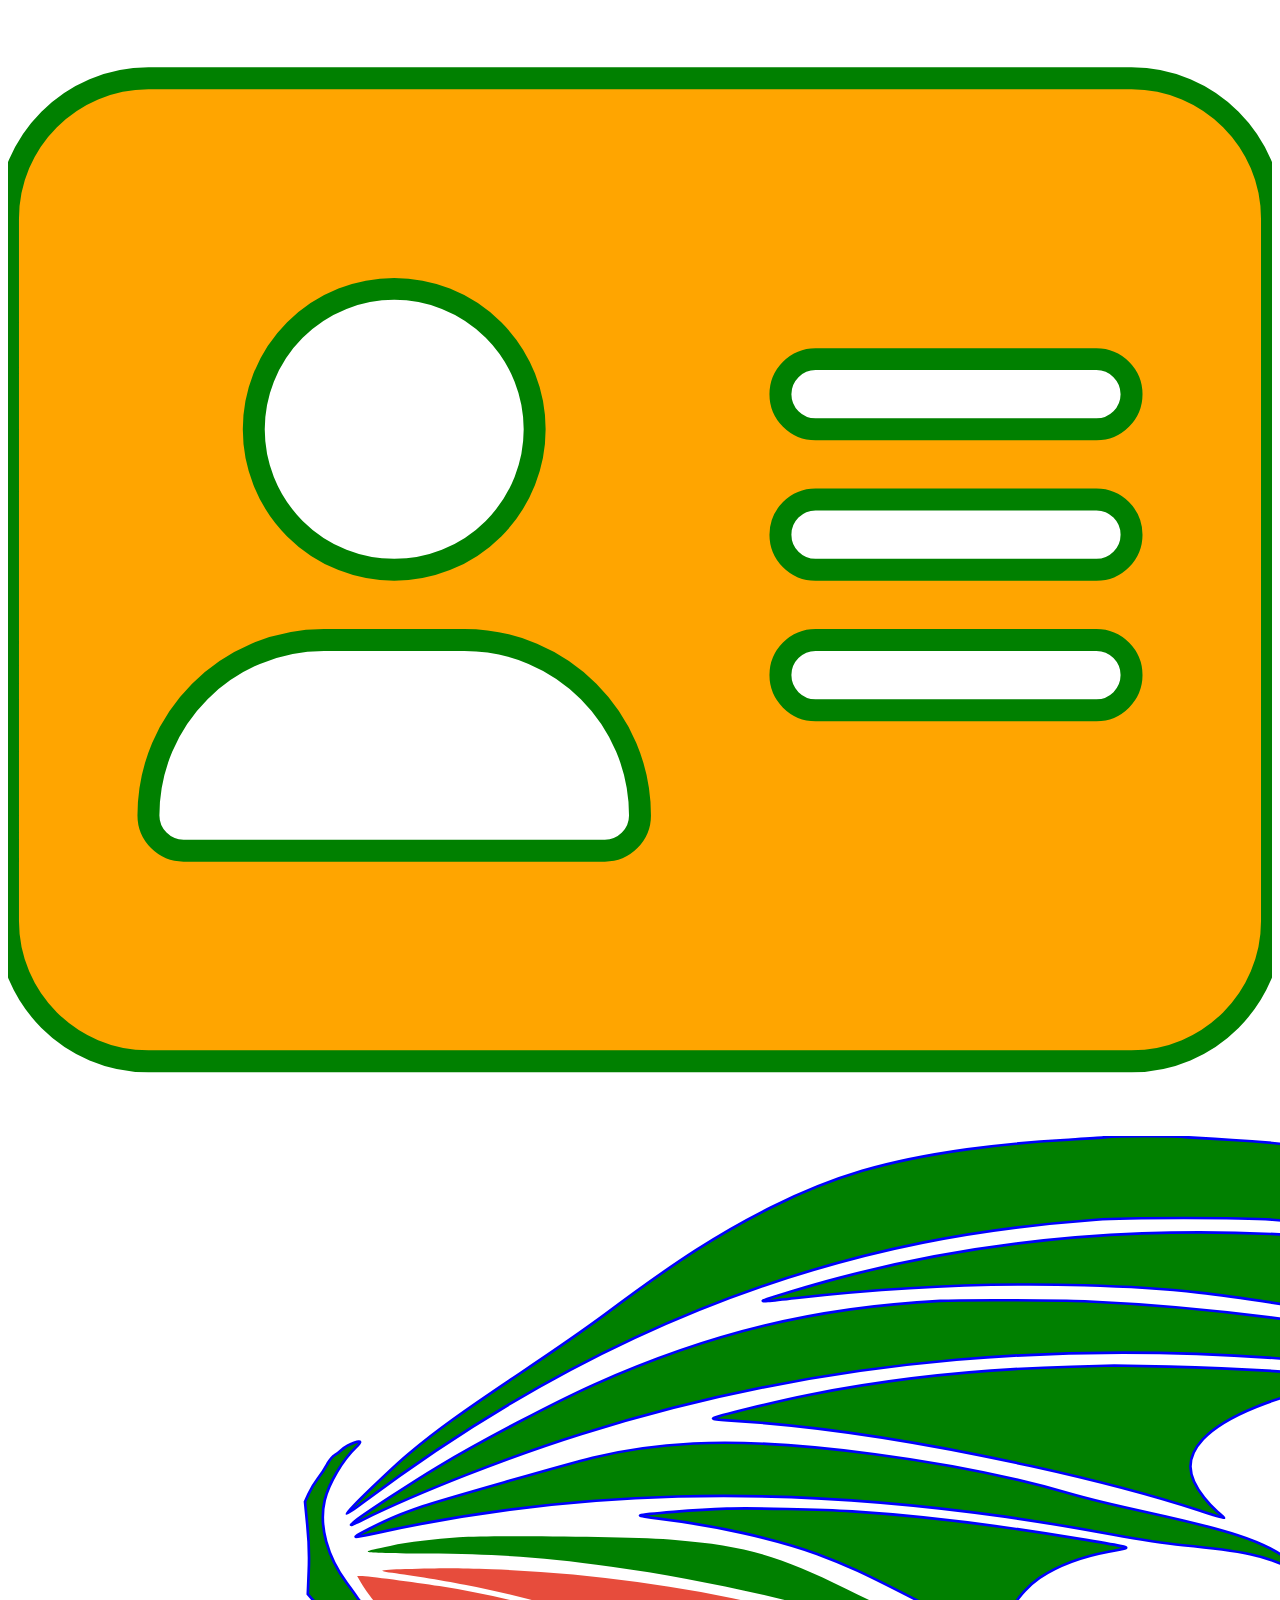
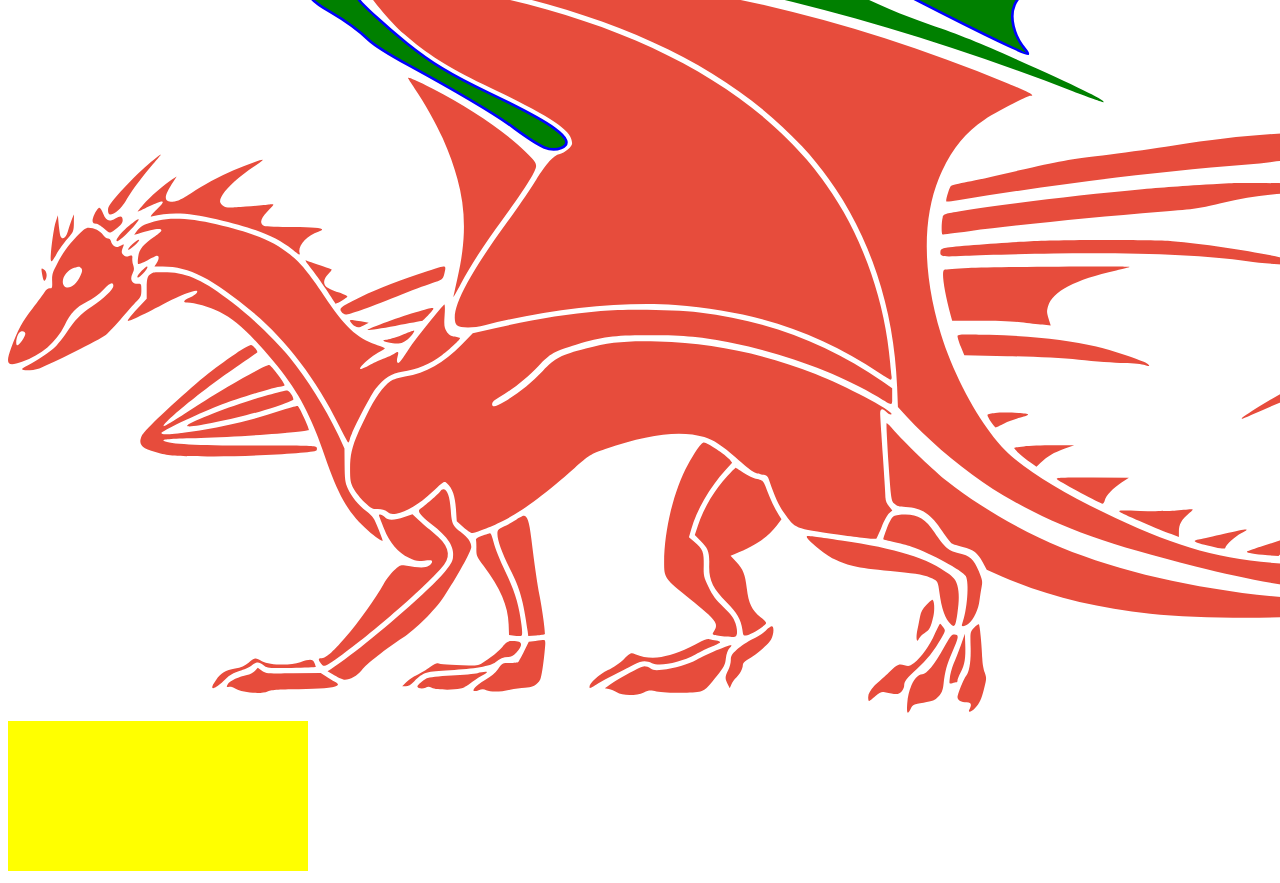
<file: index.html>
<!DOCTYPE html>
<html lang="en">
<head>
    <meta charset="UTF-8">
    <meta http-equiv="X-UA-Compatible" content="IE=edge">
    <meta name="viewport" content="width=device-width, initial-scale=1.0">
    <title>Document</title>
</head>
<body>
    <svg xmlns="http://www.w3.org/2000/svg" viewBox="0 0 576 512"><!--! Font Awesome Pro 6.4.0 by @fontawesome - https://fontawesome.com License - https://fontawesome.com/license (Commercial License) Copyright 2023 Fonticons, Inc. --><path d="M64 32C28.7 32 0 60.7 0 96V416c0 35.3 28.7 64 64 64H512c35.3 0 64-28.7 64-64V96c0-35.3-28.7-64-64-64H64zm80 256h64c44.2 0 80 35.8 80 80c0 8.8-7.2 16-16 16H80c-8.8 0-16-7.2-16-16c0-44.2 35.8-80 80-80zm-32-96a64 64 0 1 1 128 0 64 64 0 1 1 -128 0zm256-32H496c8.8 0 16 7.2 16 16s-7.2 16-16 16H368c-8.8 0-16-7.2-16-16s7.2-16 16-16zm0 64H496c8.8 0 16 7.2 16 16s-7.2 16-16 16H368c-8.8 0-16-7.2-16-16s7.2-16 16-16zm0 64H496c8.8 0 16 7.2 16 16s-7.2 16-16 16H368c-8.8 0-16-7.2-16-16s7.2-16 16-16z" fill="orange" stroke="green" stroke-width="10"/></svg>

    <img src="assets/img/dragon.svg">

    <object data="assets/img/rectangulo.svg" type="image/svg+xml">
        <img src="assets/img/rectangulo.svg">
    </object>
</body>
</html>
</file>
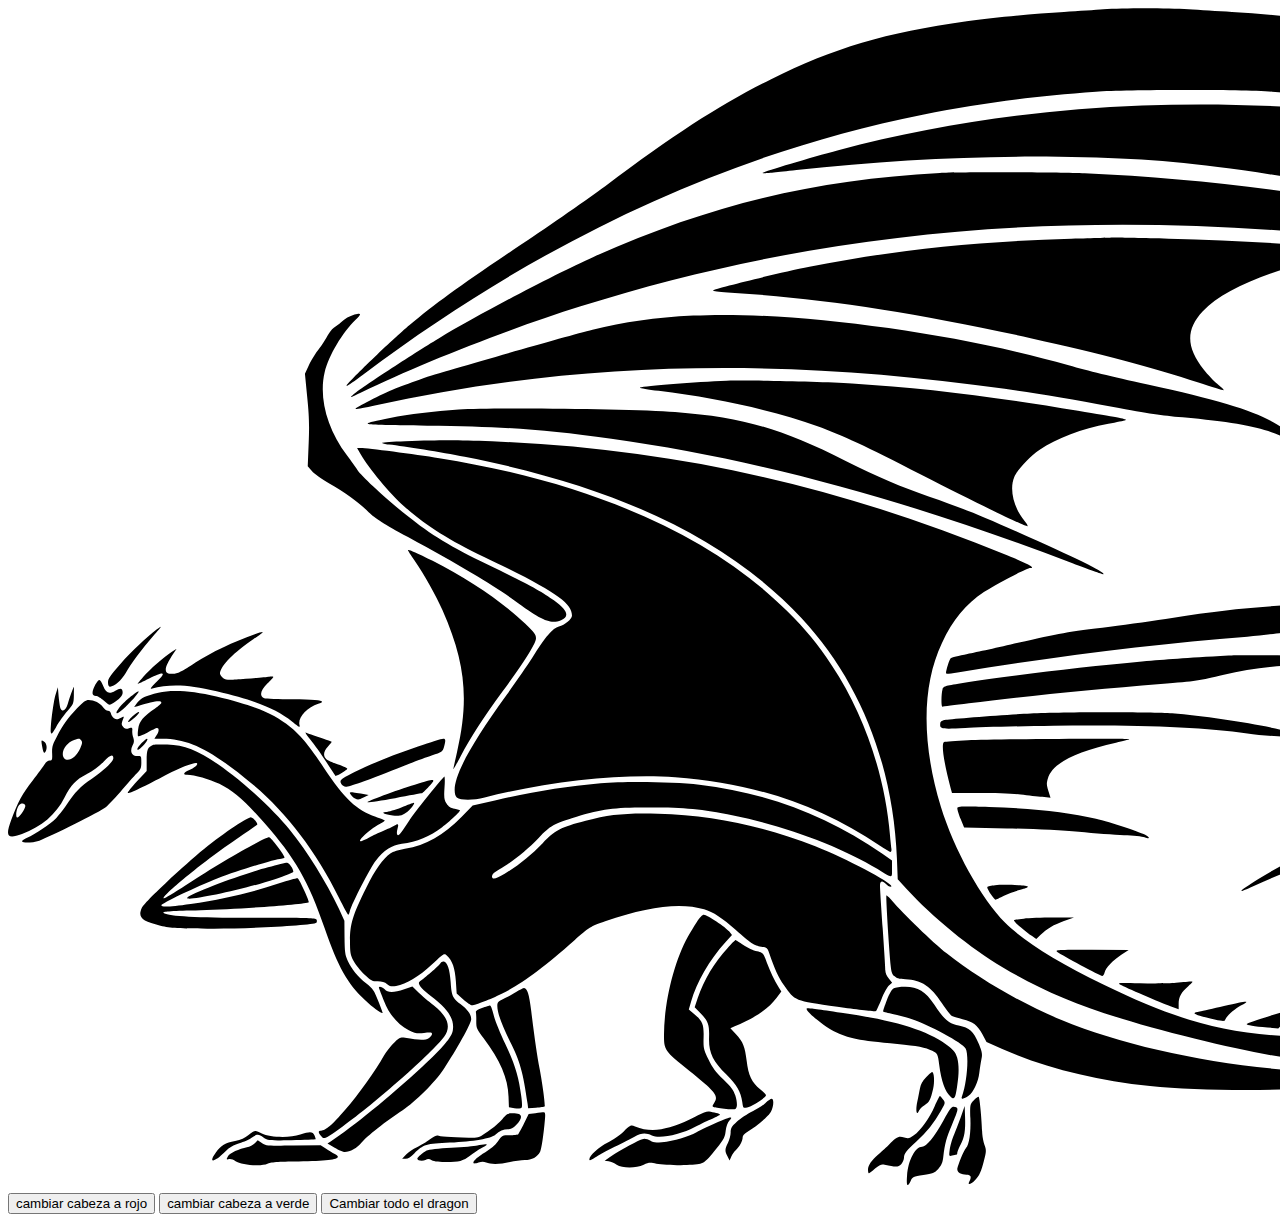
<file: dragon.html>
<!DOCTYPE html>
<html lang="en">
<head>
    <meta charset="UTF-8">
    <meta http-equiv="X-UA-Compatible" content="IE=edge">
    <meta name="viewport" content="width=device-width, initial-scale=1.0">
    <title>Document</title>
    <link rel="stylesheet" href="assets/css/styles.css">
</head>
<body>
    
    <?xml version="1.0" standalone="no"?>
<!DOCTYPE svg PUBLIC "-//W3C//DTD SVG 20010904//EN"
 "http://www.w3.org/TR/2001/REC-SVG-20010904/DTD/svg10.dtd">
<svg version="1.0" xmlns="http://www.w3.org/2000/svg"
 width="1280.000000pt" height="886.000000pt" viewBox="0 0 1280.000000 886.000000"
 preserveAspectRatio="xMidYMid meet">
<g transform="translate(0.000000,886.000000) scale(0.100000,-0.100000)"
fill="black" stroke="none">
<path d="M8215 8850 c-55 -5 -188 -13 -295 -20 -227 -13 -524 -42 -730 -70
-611 -86 -993 -199 -1470 -436 -379 -189 -704 -398 -1241 -800 -119 -88 -405
-287 -636 -442 -433 -290 -630 -431 -831 -600 -125 -103 -480 -447 -472 -455
3 -3 59 35 125 85 1336 1005 2739 1656 4195 1948 433 86 797 135 1300 172 231
17 1084 17 1320 0 535 -39 915 -84 1385 -164 l240 -41 435 -7 c379 -7 447 -10
530 -28 196 -41 379 -120 555 -237 53 -36 101 -68 107 -72 27 -16 -35 57 -104
123 -124 119 -225 179 -509 297 -85 36 -221 95 -304 132 -734 330 -1648 537
-2635 595 -102 6 -249 15 -326 20 -161 11 -490 11 -639 0z"/>
<path d="M8505 8129 c-789 -30 -1557 -143 -2278 -335 -201 -53 -556 -159 -566
-169 -8 -8 24 -6 253 20 720 80 1491 115 2156 95 661 -18 953 -52 2044 -231
303 -49 559 -88 570 -87 12 2 -11 13 -54 27 -270 83 -528 200 -602 272 -96 91
-54 159 133 218 69 22 229 53 372 72 48 6 86 13 84 16 -6 6 -291 37 -517 57
-569 50 -1083 64 -1595 45z"/>
<path d="M6990 7623 c-937 -49 -1728 -240 -2595 -628 -296 -133 -844 -421
-1165 -613 -198 -118 -587 -375 -640 -421 -32 -29 -27 -27 70 20 416 205 1100
474 1635 642 1827 577 3727 742 5875 511 392 -42 408 -43 615 -44 647 -2 898
-38 1081 -155 64 -41 70 -32 14 19 -111 100 -378 187 -870 285 -1150 228
-1999 338 -2935 381 -194 9 -937 11 -1085 3z"/>
<path d="M7975 7129 c-707 -18 -1336 -85 -1964 -210 -229 -45 -709 -163 -723
-177 -6 -6 37 -12 109 -16 675 -38 1371 -143 2273 -342 527 -116 910 -218
1264 -334 99 -33 182 -58 184 -56 2 2 -20 23 -49 47 -28 24 -73 72 -100 106
-134 168 -136 302 -8 439 165 174 546 328 1052 425 64 13 117 26 117 30 0 7
-32 10 -330 34 -332 26 -698 45 -1095 55 -214 5 -399 9 -410 8 -11 -1 -155 -5
-320 -9z"/>
<path d="M2599 6561 c-39 -12 -71 -31 -101 -58 -15 -14 -37 -31 -49 -37 -13
-6 -37 -36 -55 -67 -17 -31 -50 -81 -72 -110 -23 -30 -53 -81 -68 -114 l-27
-59 17 -173 c14 -135 17 -211 11 -347 l-7 -173 31 -35 c17 -20 77 -63 134 -96
125 -73 213 -137 292 -213 48 -45 112 -86 295 -187 415 -227 652 -368 798
-476 208 -153 271 -179 350 -147 66 28 49 74 -54 149 -93 68 -207 129 -497
268 -274 130 -423 221 -607 369 -154 123 -338 292 -368 338 -15 23 -51 73 -80
112 -149 199 -212 432 -167 623 30 125 134 301 234 396 45 43 42 52 -10 37z"/>
<path d="M5140 6553 c-288 -15 -520 -48 -756 -107 -200 -50 -1138 -318 -1274
-364 -63 -22 -155 -56 -205 -76 -111 -46 -311 -149 -298 -153 6 -2 70 10 144
26 1479 327 3012 368 4724 125 240 -34 484 -74 805 -134 292 -54 361 -64 530
-80 446 -42 632 -81 798 -170 39 -22 72 -36 72 -33 0 18 -58 78 -114 118 -164
117 -417 199 -1018 331 -282 61 -444 101 -593 144 -843 245 -2096 411 -2815
373z" />
<path d="M5390 6064 c-231 -8 -617 -39 -650 -51 -8 -3 55 -14 140 -24 423 -51
871 -150 1186 -264 205 -75 352 -143 784 -366 425 -218 788 -394 797 -385 3 3
-7 20 -21 37 -85 100 -118 242 -78 333 25 56 116 153 187 201 136 90 318 159
518 196 62 12 119 24 127 27 21 7 -16 15 -355 71 -662 111 -1157 171 -1695
205 -226 15 -763 26 -940 20z"/>
<path d="M3380 5849 c-184 -12 -371 -35 -515 -64 -256 -52 -260 -51 280 -58
587 -7 858 -26 1380 -98 1072 -148 2220 -458 3459 -934 125 -48 229 -85 232
-82 14 14 -184 111 -661 324 -265 119 -419 181 -645 258 -208 72 -387 148
-627 268 -492 247 -768 326 -1280 367 -297 24 -1343 36 -1623 19z" />
<path d="M2978 5611 c-91 -3 -169 -9 -172 -12 -4 -3 19 -9 51 -13 118 -13 393
-58 568 -92 1156 -226 1975 -619 2529 -1213 436 -469 685 -1097 713 -1801 l6
-154 65 -71 c195 -213 480 -446 724 -591 382 -227 745 -361 1443 -535 600
-149 1038 -210 1525 -211 448 -1 728 44 1183 192 459 149 718 312 875 553 91
139 127 271 119 432 -6 111 -34 206 -83 276 -26 38 -82 89 -97 89 -3 0 5 -25
19 -56 74 -167 69 -319 -13 -478 -48 -91 -185 -231 -304 -309 -460 -300 -1154
-459 -2076 -474 -792 -13 -1167 67 -1838 393 -340 165 -602 330 -736 463 -180
181 -384 549 -483 872 -145 477 -142 907 8 1225 84 177 178 291 318 385 89 59
320 179 345 179 40 0 -7 26 -169 93 -1281 529 -2528 805 -3868 857 -271 10
-361 10 -652 1z"/>
<path d="M2645 5513 c61 -106 219 -296 325 -389 165 -146 333 -253 597 -379
520 -249 663 -344 663 -441 0 -26 -54 -72 -98 -83 -47 -13 -98 -72 -200 -235
-35 -54 -120 -178 -190 -275 -268 -370 -392 -597 -392 -716 0 -27 6 -48 16
-56 27 -22 122 -23 209 0 480 122 1025 181 1429 152 584 -42 1078 -207 1533
-513 40 -26 77 -48 82 -48 6 0 9 12 6 28 -2 15 -7 59 -10 97 -37 450 -195 912
-435 1272 -108 163 -194 268 -335 408 -569 570 -1469 966 -2610 1149 -181 29
-545 76 -588 76 l-29 0 27 -47z"/>
<path d="M3000 4793 c0 -4 22 -38 49 -77 71 -103 164 -268 210 -373 171 -389
200 -664 110 -1057 -16 -72 -29 -132 -29 -135 0 -4 25 41 55 98 78 144 170
288 315 486 170 233 250 361 250 399 0 26 -14 44 -82 109 -167 161 -431 339
-693 471 -142 70 -185 89 -185 79z"/>
<path d="M10225 4409 c-60 -4 -238 -12 -395 -18 -454 -18 -683 -40 -1100 -106
-118 -19 -327 -48 -465 -65 -323 -39 -379 -49 -690 -121 -143 -34 -313 -71
-379 -84 -65 -13 -122 -27 -126 -32 -11 -10 -40 -110 -34 -115 2 -3 41 1 86 9
789 128 1501 216 2173 268 116 10 264 28 330 41 209 43 274 53 525 79 135 14
256 27 270 30 14 3 92 9 173 15 274 17 549 -17 798 -100 65 -22 122 -40 125
-40 20 0 -35 42 -89 68 -59 29 -262 92 -432 133 -184 45 -472 59 -770 38z"/>
<path d="M1114 4198 c-77 -59 -186 -163 -271 -258 -77 -87 -93 -111 -93 -137
0 -23 5 -33 16 -33 30 0 87 49 117 102 40 70 123 182 203 274 36 41 63 74 61
74 -2 0 -17 -10 -33 -22z"/>
<path d="M1851 4164 c-160 -56 -327 -136 -445 -213 -105 -69 -135 -85 -168
-85 -74 -2 -73 38 4 154 l23 35 -33 -21 c-57 -36 -170 -135 -217 -190 -26 -30
-45 -54 -43 -54 2 0 41 18 87 41 115 56 132 49 56 -24 -36 -35 -52 -56 -40
-53 141 37 272 32 490 -19 290 -68 445 -130 565 -226 58 -47 62 -49 56 -25
-13 52 55 128 141 157 71 23 11 34 -192 35 -105 1 -201 4 -213 8 -39 13 -29
59 23 109 25 24 45 46 45 50 0 3 -15 4 -32 2 -18 -2 -97 -10 -175 -16 -128
-11 -145 -10 -168 5 -14 9 -25 24 -25 34 0 54 105 162 252 260 88 58 89 64 9
36z"/>
<path d="M9155 4004 c-343 -20 -461 -28 -650 -45 -442 -40 -1024 -110 -1355
-163 -126 -20 -135 -23 -141 -46 -10 -34 -11 -130 -1 -130 4 0 93 11 199 25
379 49 923 103 1438 145 271 21 289 24 474 69 257 63 538 86 955 78 265 -5
547 -25 665 -47 55 -10 64 -5 32 19 -60 46 -187 68 -456 81 -210 10 -1057 20
-1160 14z"/>
<path d="M650 3775 c-24 -50 -21 -75 10 -75 11 0 38 -16 60 -36 40 -36 40 -36
67 -19 49 31 73 58 73 81 0 34 -16 38 -55 14 -46 -29 -70 -19 -91 35 -9 25
-22 45 -29 45 -7 0 -23 -20 -35 -45z"/>
<path d="M477 3728 c-9 -24 -22 -63 -29 -88 -14 -48 -40 -64 -54 -33 -4 10
-10 50 -14 88 l-6 70 -17 -54 c-17 -55 -42 -253 -35 -287 2 -14 14 -1 40 46
20 36 58 89 84 118 45 51 47 56 48 118 1 35 1 64 0 64 -1 0 -9 -19 -17 -42z"/>
<path d="M910 3687 c-62 -50 -114 -117 -91 -117 23 0 171 153 160 165 -3 2
-33 -20 -69 -48z"/>
<path d="M1128 3725 c-94 -22 -133 -40 -159 -76 l-23 -32 25 7 c118 37 179 46
179 26 0 -6 -21 -25 -47 -43 -88 -59 -119 -97 -126 -151 -4 -26 -5 -52 -2 -57
3 -4 34 7 69 26 34 19 68 35 74 35 17 0 15 -26 -4 -55 l-16 -25 63 0 c200 -1
367 -86 680 -348 250 -210 470 -499 641 -845 35 -70 66 -127 69 -127 4 0 10
12 13 28 13 52 154 327 194 377 61 77 121 115 196 126 112 15 211 57 302 125
55 41 134 115 134 125 0 3 -18 9 -40 13 -31 5 -45 14 -61 39 -18 28 -20 43
-15 122 4 53 2 85 -3 80 -58 -62 -215 -259 -259 -325 -72 -110 -84 -124 -93
-109 -4 6 -3 25 2 42 11 39 6 44 -25 23 -14 -9 -51 -26 -83 -38 -32 -12 -79
-34 -104 -50 -25 -15 -55 -28 -65 -28 -27 1 79 99 140 129 26 12 45 25 42 28
-3 3 -34 15 -69 28 -142 49 -234 136 -386 364 -117 175 -175 245 -256 310
-122 99 -267 159 -552 227 -178 42 -329 52 -435 29z"/>
<path d="M518 3608 c-72 -77 -104 -122 -152 -213 -32 -59 -37 -77 -35 -125 2
-50 0 -55 -17 -53 -13 1 -27 -9 -38 -27 -9 -16 -51 -72 -92 -125 -74 -93 -113
-166 -160 -295 -46 -124 -29 -146 81 -105 147 53 255 146 319 273 49 97 83
133 168 177 45 23 93 58 125 92 48 52 73 61 73 27 0 -25 -73 -95 -161 -155
-88 -59 -123 -96 -196 -204 -23 -33 -56 -75 -74 -94 -39 -40 -155 -118 -216
-145 -23 -10 -40 -23 -37 -27 8 -14 79 -10 129 6 74 26 457 217 498 250 21 17
78 77 126 135 49 58 101 116 115 129 21 20 26 34 26 73 0 47 -1 48 -30 48 -42
0 -58 35 -36 78 12 23 13 37 6 59 -6 16 -9 40 -8 53 3 25 -2 27 -33 15 -9 -3
-24 1 -33 11 -17 16 -17 28 -1 66 7 17 5 17 -21 3 -24 -12 -32 -12 -49 -1 -11
7 -21 23 -23 35 -2 13 -11 21 -22 21 -11 0 -27 12 -37 26 -19 30 -68 54 -109
54 -20 0 -42 -16 -86 -62z m32 -242 c9 -12 7 -24 -8 -58 -31 -70 -93 -108
-121 -74 -31 38 13 117 75 136 40 12 40 12 54 -4z m-420 -491 c0 -24 -53 -96
-63 -86 -13 13 0 77 19 95 16 17 44 11 44 -9z" id="cabezaDragon" class="cabezaNegra"/>
<path d="M932 3546 c-20 -19 -34 -37 -31 -40 3 -4 26 12 50 33 24 22 38 40 31
41 -7 0 -29 -15 -50 -34z"/>
<path d="M7670 3569 c-200 -10 -583 -39 -635 -48 -30 -5 -41 -12 -43 -26 -5
-43 4 -45 188 -35 96 6 393 13 660 17 648 8 1121 -11 1455 -58 77 -11 203 -22
280 -25 133 -5 139 -4 112 11 -78 45 -626 139 -956 165 -154 11 -829 11 -1061
-1z"/>
<path d="M2267 3373 c28 -34 81 -108 118 -164 37 -57 69 -106 71 -108 5 -6 88
44 89 53 0 5 -31 20 -69 32 -38 13 -77 31 -88 40 -27 25 -22 61 12 96 17 17
29 32 27 35 -3 2 -42 16 -88 32 -46 15 -93 32 -103 36 -12 5 1 -16 31 -52z"/>
<path d="M1002 3347 c-42 -43 -43 -71 -1 -31 34 32 54 64 41 64 -4 0 -22 -15
-40 -33z"/>
<path d="M3075 3321 c-193 -66 -357 -132 -472 -190 -110 -56 -118 -63 -104
-89 7 -13 21 -22 35 -22 28 0 142 41 386 137 96 39 212 82 257 97 79 26 83 29
93 64 14 51 13 62 -7 61 -10 0 -94 -26 -188 -58z"/>
<path d="M7200 3368 c-91 -4 -171 -11 -179 -13 -23 -9 -4 -147 49 -346 l10
-36 207 0 c115 0 253 -5 308 -11 55 -7 128 -15 162 -18 l62 -7 -16 51 c-14 43
-15 57 -4 94 33 111 202 200 511 268 52 12 96 23 99 26 8 7 -1038 1 -1209 -8z"/>
<path d="M255 3328 c9 -53 15 -64 26 -47 16 25 10 64 -12 77 -20 13 -21 12
-14 -30z"/>
<path d="M1090 3334 c-42 -18 -50 -35 -50 -117 l0 -79 -76 -81 c-42 -45 -71
-83 -65 -85 12 -4 114 44 296 141 100 53 211 94 222 83 10 -10 -15 -32 -57
-51 -44 -20 -52 -35 -17 -35 55 -1 169 -33 242 -69 108 -54 186 -122 335 -290
234 -266 334 -440 455 -793 100 -289 170 -415 304 -540 61 -58 131 -108 131
-94 0 2 -15 43 -34 91 -30 77 -39 91 -88 129 -65 52 -111 107 -141 173 -19 41
-22 66 -23 173 l-1 125 -41 89 c-96 203 -237 430 -368 591 -99 123 -283 300
-432 414 -215 166 -332 221 -487 227 -49 2 -97 1 -105 -2z"/>
<path d="M3051 3035 c-136 -40 -369 -127 -354 -132 6 -2 99 12 206 31 107 20
197 36 200 36 8 0 87 84 87 93 0 12 -19 8 -139 -28z"/>
<path d="M4445 3046 c-270 -25 -501 -62 -785 -128 l-175 -40 -82 -83 c-142
-143 -265 -212 -426 -241 -43 -8 -92 -23 -107 -34 -60 -43 -114 -119 -184
-260 -100 -202 -121 -270 -121 -395 0 -89 3 -106 26 -150 15 -28 52 -74 82
-103 50 -47 60 -52 100 -52 30 0 53 -7 71 -21 21 -17 34 -19 67 -14 76 13 172
71 268 161 91 86 92 86 112 68 42 -38 62 -95 68 -193 l6 -93 50 -44 c28 -24
57 -44 66 -44 24 0 138 44 222 86 149 75 310 194 546 402 112 99 117 102 230
142 318 113 568 144 742 90 67 -20 139 -67 236 -154 114 -102 141 -120 191
-126 43 -5 47 -8 60 -45 44 -128 68 -181 112 -244 84 -119 75 -115 400 -161
156 -22 287 -37 291 -33 4 5 22 44 40 88 17 44 43 90 56 103 l24 22 -25 31
c-16 19 -26 43 -26 62 0 18 -9 160 -20 317 -11 157 -20 300 -20 318 0 37 18
42 45 12 10 -11 25 -20 34 -20 64 0 -318 206 -564 303 -387 153 -778 234
-1180 244 -242 6 -360 -5 -542 -53 -188 -49 -229 -70 -323 -168 -86 -90 -180
-165 -285 -229 -68 -41 -95 -47 -95 -18 0 13 18 29 53 49 91 52 209 146 295
236 93 97 113 108 287 161 200 60 282 70 555 69 260 0 377 -11 620 -60 385
-77 806 -233 1082 -402 117 -72 108 -72 108 1 l0 63 -72 51 c-407 283 -870
458 -1373 518 -182 22 -555 27 -740 11z" />
<path d="M10953 2970 c26 -16 52 -41 57 -55 9 -24 12 -25 110 -25 55 0 100 4
100 9 0 22 -233 100 -299 101 -8 0 6 -13 32 -30z"/>
<path d="M2569 2963 c5 -10 20 -25 34 -32 21 -11 30 -10 63 7 l39 20 -40 7
c-112 18 -107 18 -96 -2z"/>
<path d="M11250 2973 c0 -3 11 -14 24 -24 14 -11 28 -28 31 -39 6 -20 19 -23
150 -35 57 -5 59 -5 40 11 -38 31 -245 105 -245 87z"/>
<path d="M11558 2947 c11 -12 28 -39 36 -59 15 -35 18 -37 86 -48 39 -7 73
-10 76 -7 9 8 -75 74 -135 106 -70 37 -93 40 -63 8z"/>
<path d="M10750 2904 c31 -26 40 -28 99 -25 36 2 74 6 85 11 18 6 16 9 -19 19
-22 6 -76 14 -120 17 l-80 6 35 -28z"/>
<path d="M2950 2864 c-47 -18 -98 -33 -115 -34 -45 -1 -11 -18 51 -26 55 -6
81 2 122 40 26 23 47 57 35 55 -4 -1 -46 -16 -93 -35z" />
<path d="M10426 2871 l-29 -6 42 -19 c39 -16 50 -17 122 -6 44 7 81 16 84 20
11 17 -153 26 -219 11z"/>
<path d="M7120 2857 c0 -9 11 -45 25 -80 l26 -64 322 -6 c195 -4 407 -14 537
-26 118 -12 271 -23 340 -25 69 -2 138 -9 154 -15 37 -15 45 -7 14 13 -31 20
-273 101 -378 125 -211 50 -475 79 -802 88 -217 6 -238 5 -238 -10z"/>
<path d="M11912 2853 c9 -10 20 -31 25 -47 7 -23 21 -33 72 -52 81 -30 90 -30
60 2 -55 59 -204 151 -157 97z"/>
<path d="M10835 2825 c-510 -51 -1019 -225 -1457 -498 -154 -97 -168 -114 -43
-56 459 213 1032 365 1545 410 179 16 433 7 580 -20 557 -103 849 -326 864
-659 2 -40 6 -75 8 -77 7 -8 69 107 88 166 35 103 19 226 -43 332 -36 60 -153
168 -230 211 -280 157 -839 238 -1312 191z"/>
<path d="M10232 2799 c-29 -5 -69 -16 -90 -25 l-37 -16 27 -8 c30 -9 211 38
202 52 -6 9 -30 9 -102 -3z" />
<path d="M1707 2726 c-171 -114 -283 -206 -529 -434 -87 -80 -165 -161 -174
-180 -33 -71 -1 -102 139 -135 84 -19 120 -21 402 -22 300 0 748 26 768 44 4
4 5 15 2 23 -5 13 -61 15 -453 14 -431 -1 -648 10 -692 34 -25 14 22 18 275
24 277 6 796 44 811 59 6 6 -70 172 -83 180 -5 3 -67 -14 -139 -38 -211 -71
-415 -119 -664 -155 -156 -22 -220 -25 -220 -10 0 14 257 137 428 205 139 54
433 145 472 145 10 0 21 4 24 8 6 9 -102 152 -115 152 -36 0 -384 -199 -606
-347 -95 -63 -178 -113 -184 -111 -29 10 312 289 543 444 87 59 158 109 158
111 0 15 -35 53 -49 53 -9 0 -61 -29 -114 -64z"/>
<path d="M12186 2725 c4 -28 7 -51 8 -51 12 -16 122 -90 124 -84 5 14 -61 110
-102 150 l-36 34 6 -49z"/>
<path d="M9915 2680 c-17 -7 -16 -9 10 -9 17 0 39 4 50 9 17 7 16 9 -10 9 -16
0 -39 -4 -50 -9z"/>
<path d="M1950 2415 c-199 -53 -568 -192 -604 -226 -42 -39 410 56 656 137 76
26 138 50 138 56 0 22 -32 68 -48 67 -9 0 -73 -16 -142 -34z"/>
<path d="M7403 2281 c-28 -3 -55 -9 -58 -13 -8 -8 54 -101 63 -96 4 2 32 15
62 30 30 15 86 35 123 44 42 11 63 20 55 25 -20 11 -186 18 -245 10z"/>
<path d="M6588 2203 c-3 -4 4 -136 14 -293 19 -272 21 -286 43 -309 19 -19 35
-24 87 -26 119 -5 191 -53 274 -182 30 -45 61 -86 71 -91 10 -6 47 -17 82 -26
83 -21 111 -43 149 -113 l31 -58 118 -52 c322 -141 695 -235 1108 -278 385
-40 1051 -40 1457 0 144 15 457 61 466 69 6 7 -138 15 -363 21 -846 20 -1639
165 -2228 407 -294 120 -623 312 -857 498 -103 82 -327 298 -408 393 -22 26
-42 44 -44 40z"/>
<path d="M5165 2004 c-19 -30 -49 -78 -65 -107 -104 -185 -179 -492 -180 -736
0 -118 1 -120 194 -275 198 -159 217 -185 181 -240 -14 -22 -14 -24 2 -31 10
-3 50 -9 90 -12 71 -6 72 -6 79 21 3 15 -1 48 -11 79 -13 41 -32 66 -91 123
-57 55 -81 87 -111 150 -36 74 -38 84 -36 162 3 98 -7 124 -69 175 l-42 35 18
63 c38 139 140 315 255 441 l51 56 -20 25 c-27 34 -166 127 -191 127 -11 0
-31 -20 -54 -56z"/>
<path d="M7618 2030 c-38 -3 -70 -9 -73 -12 -6 -6 76 -78 133 -117 l34 -23 31
29 c53 50 98 76 177 105 l75 27 -155 -1 c-85 0 -185 -4 -222 -8z"/>
<path d="M5396 1809 c-99 -107 -175 -235 -223 -374 l-23 -69 44 -46 c58 -58
67 -84 64 -183 -3 -111 27 -174 130 -276 78 -78 108 -129 119 -206 6 -46 6
-47 37 -41 36 7 141 76 141 92 0 6 -20 27 -44 45 -61 47 -89 105 -101 213 -13
107 -26 142 -80 200 l-42 45 28 12 c158 65 252 128 319 216 l35 46 -19 31
c-35 57 -63 117 -90 188 -26 70 -26 71 -73 83 -26 6 -72 28 -103 48 -30 21
-57 37 -59 37 -2 0 -29 -27 -60 -61z" />
<path d="M7870 1780 c31 -23 324 -180 337 -180 6 0 14 11 17 25 9 36 63 93
126 134 l55 36 -278 1 c-257 0 -277 -1 -257 -16z"/>
<path d="M12076 1711 c-27 -45 -47 -83 -44 -86 7 -7 98 53 103 67 3 7 2 33 -2
56 l-8 44 -49 -81z"/>
<path d="M3242 1693 c-9 -16 -122 -114 -154 -134 -21 -13 9 -53 83 -109 132
-100 179 -174 165 -259 -8 -50 -75 -129 -229 -272 -251 -231 -518 -449 -687
-560 l-24 -16 54 -31 c30 -18 65 -32 76 -32 40 0 93 30 126 71 35 45 185 163
308 243 95 61 242 208 307 306 99 149 207 344 207 375 0 37 -23 70 -81 115
-59 45 -66 60 -73 165 -7 95 -24 148 -52 153 -9 2 -21 -5 -26 -15z"/>
<path d="M11884 1629 c-46 -36 -128 -133 -116 -137 5 -1 41 12 81 31 l73 33 2
52 c1 29 1 52 0 52 -1 0 -19 -14 -40 -31z"/>
<path d="M11457 1458 c-75 -61 -136 -113 -134 -115 2 -2 55 11 118 29 l114 33
6 41 c4 22 15 58 23 79 9 21 15 39 14 41 -2 1 -65 -47 -141 -108z"/>
<path d="M8760 1549 c-52 -5 -174 -6 -270 -3 -164 4 -173 4 -147 -11 34 -19
298 -133 380 -163 l57 -22 0 41 c0 52 20 89 72 133 33 27 38 35 23 34 -11 0
-63 -5 -115 -9z"/>
<path d="M2783 1508 c2 -7 19 -50 37 -95 39 -101 105 -179 186 -219 48 -23 63
-26 114 -21 49 6 60 4 60 -8 0 -8 -11 -22 -25 -31 -25 -16 -71 -16 -177 2 -33
5 -41 2 -82 -36 -25 -23 -59 -67 -77 -98 -62 -111 -189 -289 -290 -406 -100
-116 -147 -156 -181 -156 -23 0 -23 -12 0 -40 22 -28 26 -26 162 71 242 173
677 558 761 673 55 74 28 154 -79 237 -37 29 -88 72 -113 96 l-46 44 -61 -20
c-78 -27 -124 -27 -147 -1 -20 22 -50 27 -42 8z"/>
<path d="M6644 1508 c-14 -6 -33 -39 -53 -90 -17 -45 -30 -83 -27 -85 2 -3 37
-11 78 -20 40 -8 100 -24 133 -35 139 -46 384 -179 407 -221 27 -49 11 -260
-28 -362 -9 -22 18 -19 50 6 38 30 73 105 81 174 4 33 11 79 16 103 8 37 5 52
-22 117 -38 91 -67 118 -149 134 -75 15 -108 43 -182 155 -67 101 -125 136
-222 135 -33 0 -71 -5 -82 -11z"/>
<path d="M3811 1480 c-25 -16 -66 -39 -93 -51 -43 -20 -48 -26 -48 -56 0 -48
33 -139 95 -264 75 -148 98 -229 132 -468 l4 -33 59 4 c33 2 62 7 65 9 6 6
-17 177 -39 289 -17 87 -39 239 -62 430 -16 130 -30 171 -58 169 -6 0 -31 -13
-55 -29z"/>
<path d="M11079 1394 c-68 -47 -135 -97 -149 -111 l-25 -24 45 7 c25 4 74 12
110 18 l64 11 17 46 c9 25 30 67 48 92 18 26 28 47 23 47 -6 0 -65 -39 -133
-86z"/>
<path d="M9120 1375 c-80 -19 -162 -37 -182 -41 -71 -12 -51 -23 112 -60 59
-13 75 -14 78 -4 9 27 69 81 122 110 70 38 51 37 -130 -5z"/>
<path d="M10788 1370 c-14 -11 -77 -49 -140 -85 -123 -71 -123 -72 26 -54 139
16 133 13 128 52 -2 18 3 50 12 70 17 42 12 45 -26 17z"/>
<path d="M3555 1360 c-32 -11 -49 -22 -46 -31 2 -8 4 -38 3 -68 0 -50 3 -59
54 -126 126 -167 184 -302 188 -440 l3 -80 41 -6 c23 -3 46 -3 52 1 7 4 7 32
0 84 -19 149 -48 246 -121 398 -38 80 -78 178 -87 217 -9 39 -21 71 -27 70 -5
0 -32 -9 -60 -19z"/>
<path d="M5990 1351 c0 -21 139 -134 204 -166 112 -55 182 -69 476 -95 149
-14 212 -26 262 -51 39 -20 43 -27 52 -104 16 -123 44 -202 86 -240 28 -25 35
-14 49 82 14 94 14 153 0 209 -10 37 -22 54 -62 86 -147 116 -400 195 -807
253 -278 40 -260 38 -260 26z"/>
<path d="M9610 1344 c-109 -29 -320 -98 -320 -104 0 -9 53 -18 156 -26 l81 -7
54 55 c30 30 68 64 84 76 35 25 22 26 -55 6z"/>
<path d="M9975 1344 c-93 -49 -245 -139 -245 -146 0 -4 57 -8 126 -8 116 0
126 1 118 18 -14 31 -7 71 20 112 29 44 26 47 -19 24z"/>
<path d="M10320 1301 c-147 -58 -230 -97 -230 -107 0 -6 244 4 298 12 29 4 32
8 32 38 0 21 11 48 30 74 17 23 27 42 23 41 -5 0 -73 -26 -153 -58z"/>
<path d="M6886 841 c-28 -28 -41 -53 -46 -83 -5 -24 -13 -69 -20 -100 -14 -62
-6 -113 11 -70 5 12 24 31 43 43 35 21 46 40 65 125 12 49 7 124 -8 124 -4 0
-24 -18 -45 -39z" />
<path d="M6950 624 c-38 -88 -103 -179 -156 -219 -33 -25 -40 -27 -72 -17 -42
13 -52 9 -117 -55 -28 -27 -64 -60 -80 -73 -47 -39 -75 -80 -75 -111 0 -16 3
-29 6 -29 3 0 25 16 47 36 35 29 47 34 72 29 84 -18 102 -18 124 4 11 11 21
33 21 47 0 31 17 54 95 124 72 65 134 142 181 227 35 62 35 63 17 87 -10 14
-21 26 -24 26 -3 0 -20 -34 -39 -76z"/>
<path d="M7244 669 c-28 -30 -29 -31 -26 -137 4 -110 -9 -195 -33 -222 -17
-19 -65 -138 -65 -161 0 -23 29 -39 69 -39 33 0 40 -15 21 -51 -16 -30 11 -24
42 9 35 37 46 61 68 148 18 70 18 78 4 117 -9 23 -17 69 -18 102 -4 109 -19
256 -26 260 -4 2 -20 -9 -36 -26z"/>
<path d="M5685 651 c-15 -17 -60 -46 -100 -66 -40 -20 -94 -55 -119 -79 -39
-36 -46 -48 -46 -80 0 -20 -9 -54 -20 -76 -24 -47 -25 -62 -4 -102 l16 -32 13
30 c7 16 22 38 35 49 27 25 50 67 50 95 0 13 12 27 31 38 66 37 165 120 181
153 21 41 24 99 5 99 -7 0 -26 -13 -42 -29z"/>
<path d="M7016 517 c-70 -125 -128 -197 -160 -197 -51 0 -105 -101 -113 -216
-6 -79 3 -93 27 -41 14 30 19 32 95 44 71 11 84 16 112 46 25 28 33 47 38 93
11 97 24 145 65 239 50 118 52 129 19 133 -22 3 -31 -8 -83 -101z"/>
<path d="M7149 550 c-15 -41 -38 -103 -53 -138 -15 -34 -30 -86 -33 -114 -6
-50 -6 -51 18 -45 13 4 27 7 32 7 4 0 7 7 7 14 0 8 11 36 24 61 30 56 38 105
34 210 l-3 80 -26 -75z"/>
<path d="M5175 555 c-82 -47 -198 -91 -276 -105 -68 -12 -132 -5 -196 21 -31
13 -33 12 -85 -37 -29 -28 -83 -65 -119 -82 -67 -32 -139 -98 -139 -128 0 -11
10 -8 43 14 23 16 89 52 147 81 58 28 125 62 149 76 51 29 85 31 130 9 55 -28
212 4 326 65 39 21 96 49 128 61 31 13 57 27 57 31 0 3 -13 9 -29 12 -16 3
-39 8 -52 11 -16 3 -44 -7 -84 -29z"/>
<path d="M3955 571 l-50 -6 -35 -72 c-19 -39 -39 -75 -43 -80 -5 -4 -34 -8
-64 -8 -55 0 -57 -1 -88 -45 -21 -29 -54 -58 -95 -81 -88 -50 -123 -103 -51
-78 24 9 39 9 57 0 34 -15 107 -14 179 4 33 8 83 14 111 15 54 0 93 21 115 62
10 19 26 124 36 241 4 44 2 57 -9 55 -7 0 -35 -4 -63 -7z"/>
<path d="M3707 526 c-20 -24 -68 -65 -108 -92 -70 -48 -72 -49 -143 -47 -141
4 -222 9 -233 16 -6 4 -32 -9 -58 -28 -25 -20 -70 -46 -98 -59 -29 -13 -65
-37 -81 -55 l-30 -31 27 0 c17 0 39 13 64 39 67 67 90 74 268 82 176 8 309 31
340 59 31 27 61 40 95 40 22 0 39 9 61 32 56 62 48 88 -27 88 -37 0 -46 -5
-77 -44z"/>
<path d="M5312 500 c-51 -22 -118 -53 -148 -71 -62 -35 -167 -65 -260 -75 -49
-5 -67 -3 -85 10 -13 9 -34 16 -47 16 -24 0 -182 -84 -257 -137 l-40 -28 30
-5 c17 -3 43 -14 60 -25 40 -27 144 -28 203 -1 36 17 49 18 95 8 66 -13 280
-15 329 -1 27 7 50 26 90 75 88 108 95 120 101 175 4 34 14 60 28 76 32 33 11
29 -99 -17z"/>
<path d="M1804 407 c-28 -24 -56 -36 -101 -44 -73 -14 -106 -33 -144 -87 -61
-83 -14 -78 71 7 34 33 60 49 105 62 33 9 74 28 92 41 39 30 53 30 89 2 28
-22 35 -23 209 -20 99 2 181 5 183 7 1 1 -3 14 -9 29 -15 31 -31 32 -107 7
-78 -27 -231 -22 -288 8 -50 27 -53 27 -100 -12z"/>
<path d="M1851 346 c-13 -13 -39 -27 -59 -31 -55 -10 -132 -45 -142 -66 -14
-25 -13 -28 9 -22 11 3 32 -4 48 -16 39 -28 195 -41 239 -19 22 12 75 16 234
17 257 3 340 20 271 56 -17 8 -47 27 -68 41 l-38 25 -205 -3 c-198 -3 -206 -2
-236 19 l-31 22 -22 -23z"/>
<path d="M3520 329 c-19 -5 -107 -13 -195 -17 -96 -5 -170 -14 -185 -21 -30
-16 -70 -51 -70 -62 0 -15 39 -20 61 -9 17 9 27 9 47 -1 28 -16 155 -19 215
-6 20 4 53 22 72 38 19 17 58 43 87 59 42 23 48 29 28 29 -14 -1 -41 -5 -60
-10z"/>
</g>
</svg>

<button onclick="cambiarARojo()">cambiar cabeza a rojo</button>
<button onclick="cambiarAVerde()">cambiar cabeza a verde</button>
<button onclick="cambiarTodo()">Cambiar todo el dragon</button>

<script src="assets/js/scripts.js"></script>
</body>
</html>
</file>
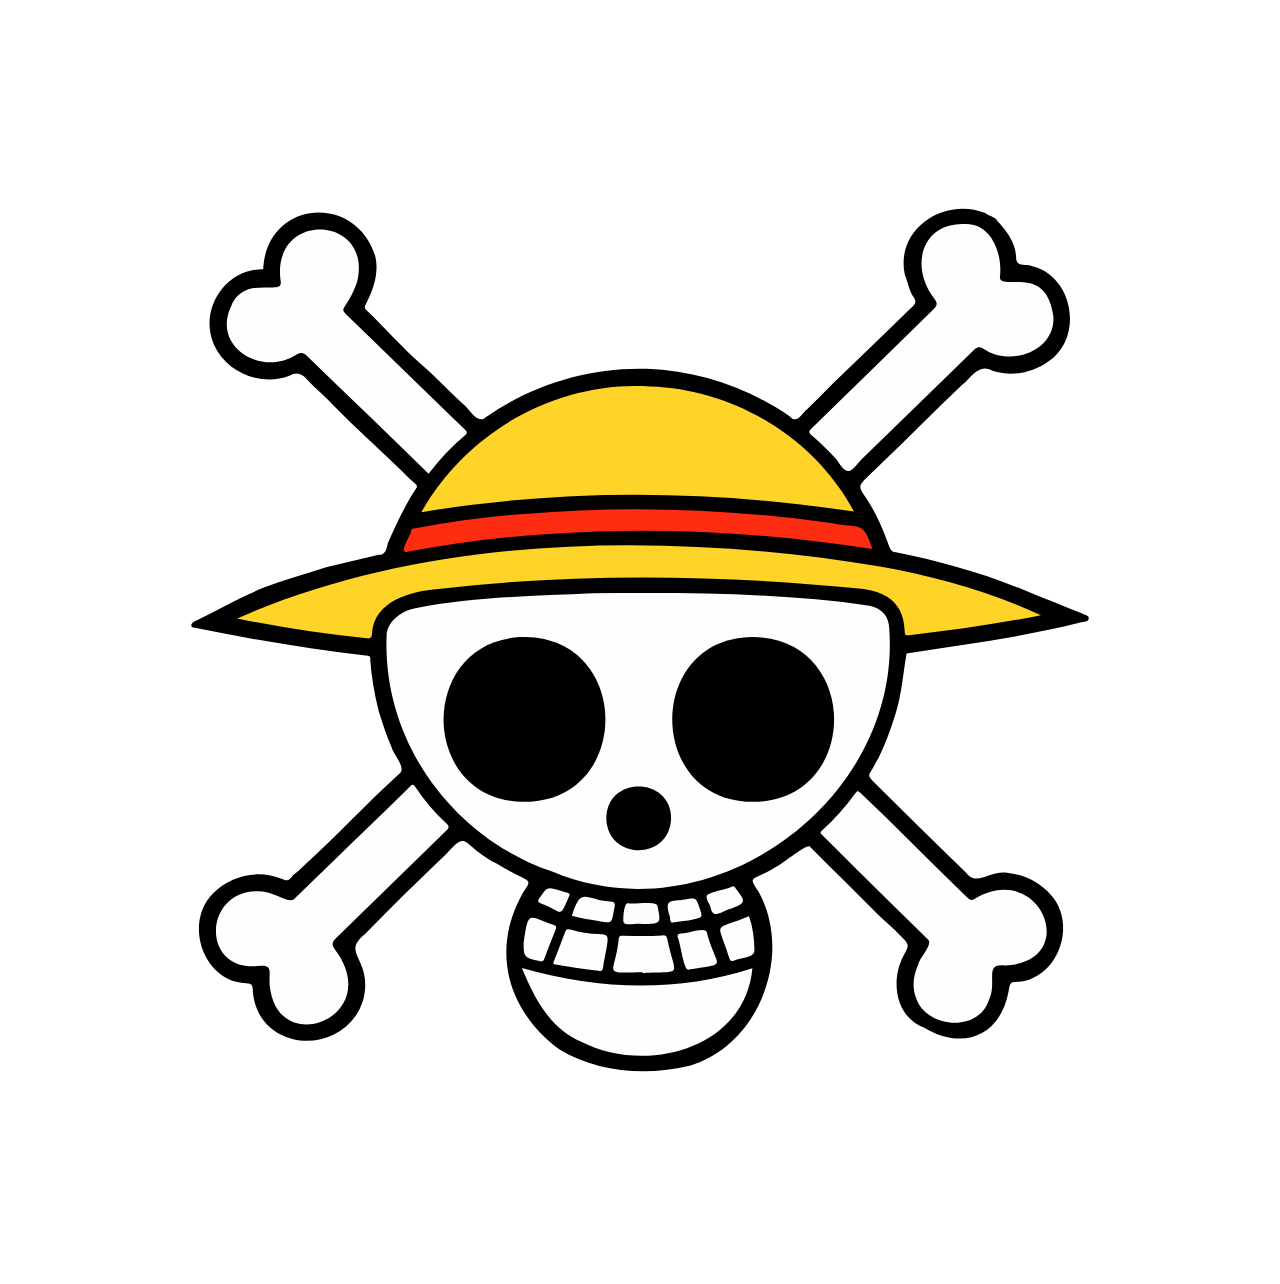
<file: mugiwara.html>
<!DOCTYPE html>
<html lang="en">
<head>
    <meta charset="UTF-8">
    <meta http-equiv="X-UA-Compatible" content="IE=edge">
    <meta name="viewport" content="width=device-width, initial-scale=1.0">
    <title>Document</title>
</head>
<body>
    <?xml version="1.0" encoding="utf-8"?>
<!-- Generator: Adobe Illustrator 26.5.0, SVG Export Plug-In . SVG Version: 6.00 Build 0)  -->
<svg version="1.1" id="Layer_1" xmlns="http://www.w3.org/2000/svg" xmlns:xlink="http://www.w3.org/1999/xlink" x="0px" y="0px"
	 viewBox="0 0 1000 1000" style="enable-background:new 0 0 1000 1000;" xml:space="preserve">
<style type="text/css">
	.st0{fill:#FEFEFE;}
	.st1{fill:#FED428;}
	.st2{fill:#FE2C10;}
	.st3{fill:#FDFDFD;}
	.st4{fill:#FCFCFC;}
</style>
<g id="NAeQb5_00000088129047663260482790000009141214543952036743_">
	<g>
		<path d="M773.15,162.22c2.57,2.4,8.17,3.18,9.42,6.09c7.34,7.91,14.35,16.95,14.97,28.24c-0.24,9.08,6.47,5.42,12.93,7.67
			c32.8,8.15,40.61,56.88,12.52,75.46c-12.48,8.91-28.11,11.95-42.88,7.79c-11.86-7.26-17.2,3.93-24.97,10.49
			c-21.73,20.23-42.19,41.76-63.82,62.03c-29.31,29.16-15.95,7.05,4.42,62.01c1.41,3.4,2.13,8.52,6.67,8.64
			c34.54,6.95,68.76,16.43,101.35,29.84c15.39,6.17,30.65,12.69,46.15,18.51c1.81,1.3,5.43,1.14,5.1,4.06
			c-0.32,2.88-3.74,2.39-5.91,3c-45.41,11.63-92.24,17.3-138.18,24.68c-2.82,15.32-3.65,31.22-8.5,46.73
			c-3.72,12.27-8.14,24.28-13.7,35.86c-2.33,3.5-3.96,7.4-6.18,10.96c-2.43,2.93-0.7,4.95,1.42,7.02
			c24.48,24.28,48.97,48.4,73.62,72.51c9.32,12.11,18.16-2.04,33.69,0.48c12.99,1.58,25.22,7.42,33.81,17.44
			c20.64,22.6,6.37,64.98-24.74,68.67c-7.39,0.22-7.45,0.21-8.75,7.69c-6.53,35.51-36.33,46.93-66.73,28.65
			c-22.92-8.56-26.8-37.13-16.49-56.81c4.85-8.92,4.85-8.92-2.28-16.03c-5.51-6.1-12.06-11.05-17.87-16.82
			c-17.79-18.05-36.02-35.56-53.73-53.59c-2.04-3.13-23,14.78-28.13,16.62c-16.74,10.5-21.92,5.61-12.61,18.95
			c27.47,49.39,0.96,120.76-53.66,137.56c-34.73,8.4-73.48,5.79-104.39-13.03c-41.14-30.93-54.16-79.23-27.71-124.59
			c5.44-7.86,5.44-7.86-3.11-12.07c-6.3-3.03-12.42-6.36-18.35-10.06c-29.06-15.22-21.91-27.56-40.02-7.32
			c-21.7,20.75-43.2,41.7-64.21,63.21c-19.43,15.7,6.13,18.78-0.93,50.66c-12.65,46.19-82.66,45.06-87.68-4.86
			c0.39-8.08-3-6.39-9.35-7.3c-31.67-4.84-44.41-48.86-21.99-70.83c14.04-14.58,35.97-19,54.57-11.27c4.61,2.16,6.09,0.52,8.74-3.18
			c2.01-1.59,4.13-3.04,5.84-4.97c26.88-24.28,51.64-51.17,78.51-75.52c5-4.72-5.21-15.13-6.62-20.78
			c-3.95-9.25-7.09-18.83-10.09-28.44c-3.23-13.21-5.77-26.55-6.69-40.11c-0.06-1.62,0.46-3.56-2.14-3.76
			c-46.54-5.11-92.68-13.17-138.65-22.48c-1.75-1.83-0.42-2.97,0.91-4.11c18.44-9.4,36.59-19.35,55.73-27.35
			c16.17-6,32.8-10.66,49.21-15.93c13.84-3.42,27.74-6.61,41.61-9.91c5.39,0.3,6.37-5.32,7.28-9.45
			c6.86-15.04,13.56-30.09,22.82-43.74c0.48-1.63-0.47-2.57-1.61-3.44c-4.66-3.54-8.4-8.04-12.66-12
			c-16.69-16.54-34.4-31.88-50.78-48.76c-6.95-7.53-15.01-13.98-21.95-21.47c-3.93-4.78-8.29-6.07-13.74-2.81
			c-22.38,8.76-49.85-2.54-59.67-24.57c-12.24-27.19,8.88-60.25,38.93-59.73c2.48-54.14,71.79-60.9,88.36-11.32
			c3.72,13.46-1.09,27.44-7.31,39.34c-1.5,2.07-0.29,3.46,1.15,4.87c14.27,13.62,27.27,28.71,42.1,41.66
			c11.79,10.04,22.22,21.39,33.57,31.81c5.2,3.63,11.61,17.18,18.48,10.57c36.98-25.88,82.43-39.51,127.53-38.12
			c40.17,1.69,79.76,14.76,112.8,37.76c5.52,6.28,9.49-2.47,13.68-5.73c6.71-6.58,13.34-13.23,19.94-19.93
			c21.19-20.27,42.05-40.92,63.25-61.18c2.59-2.24,3.22-4.56,1.05-7.52c-3.59-5.28-4.5-11.87-6.96-17.69
			C701.69,174.85,740.76,149.28,773.15,162.22z"/>
		<path class="st0" d="M462.75,463.08c72.94-0.52,146.51-0.73,218.82,9.77c9.96,2.18,15.42,8.2,15.63,18.27
			c9.84,135.72-141.04,245.27-266.67,192.12c-78.49-26.69-134.29-102.6-131-186.45c0.13-10.29,10.1-19.43,22.66-21.92
			C368.53,465.87,415.78,465.17,462.75,463.08z"/>
		<path class="st1" d="M508.05,299.45c66.19,1.99,130.17,40.57,161.22,98.96c-113.91-17.21-227.69-18.45-342.19,0.44
			C363.32,334.3,435.1,294.86,508.05,299.45z"/>
		<path class="st1" d="M689.91,441.85c43.59,7.92,87.13,19.9,127.28,38.59c-35.07,6.86-68.99,11.65-104.24,15.78
			c-2.3,0.27-3.47,0.27-3.52-2.57c-0.34-20.49-11.74-31.65-34.23-34.18c-111.1-11.07-223.77-12.87-334.77,0.16
			c-21.53,1.71-51.04,9.28-52.48,35.48c-0.16,3.35-1.33,3.81-4.23,3.55c-34.44-3.44-68.47-8.69-102.38-15.72
			C335.63,415.01,525.97,414.66,689.91,441.85z"/>
		<path class="st0" d="M756.59,170.89c20.85-1.21,30.62,22.6,28.1,42.76c1.99,10.04,36.95-11.18,42.34,30.22
			c2.01,27.42-33.88,40.49-55.37,25.67c-3-1.62-4.89-1.58-7.5,0.97c-29.72,29.09-59.59,58.04-89.42,87.02
			c-9.21,10.74-10.68,12.92-19.19-0.24c-6.21-6.68-12.46-13.33-19.53-19.09c-2.74-2.23-2.67-3.18-0.15-5.63
			c32.12-31.27,64.06-62.73,96.17-94.01c2.93-2.86,3.69-4.76,1.05-8.4C713.6,206.25,721.65,170.03,756.59,170.89z"/>
		<path class="st0" d="M332.74,368.38c-32.07-31.28-64.24-62.03-96.36-93.2c-2.59-2.51-4.52-2.86-7.9-1.06
			c-27.93,17.8-66.31-5.85-52.48-36.97c9.64-26.67,40.81-9.4,39.84-20.09c-9.03-57.53,73.94-53.85,60.2,0.15
			c-2.34,6.65-5.39,12.96-9.54,18.69c-1.59,2.2-1.81,3.7,0.52,5.94c31.66,30.46,62.92,61.34,94.58,91.8
			c1.73,1.63,2.1,2.63,0.02,4.36C350.88,346.91,341.53,357.16,332.74,368.38z"/>
		<path class="st0" d="M196.91,698.82c12.94-1.37,25.9,11.39,30.08,5.56c30.2-29.58,60.77-58.78,90.96-88.37
			c1.93-1.92,2.74-2.09,4.46,0.45c7.06,10.39,15.04,20.07,24.3,28.59c2.51,2.31,2.39,3.55-0.09,5.95
			c-29.12,28.25-58.04,56.7-87.18,84.92c-3.19,3.09-3.39,5.16-0.94,8.78c40.43,53.2-45.77,87.62-51.47,28.36
			c-0.97-11.78,3.9-16.97-11.77-14.96C152.51,759.77,155.55,698.87,196.91,698.82z"/>
		<path class="st0" d="M788.64,757.49c-16.89-2.06-5.72,12.99-12.55,27.32c-8.68,26.25-49.08,21.8-57.22-0.34
			c-4.04-9.58-2.66-18.86,1.32-27.91c1-5.35,12.27-16.17,7.43-19.91c-18.75-18.19-37.33-36.56-55.91-54.93
			c-9.28-9.17-18.41-18.49-27.76-27.6c-1.75-1.7-0.95-2.35,0.31-3.53c9.64-9.08,18.62-18.77,26.27-29.61
			c1.49-2.11,2.22-1.54,3.76-0.06c28.83,27.24,56.38,55.78,85.04,83.18c1.76,1.73,3.09,2.06,5.2,0.8
			C816.98,673.46,849.83,754.46,788.64,757.49z"/>
		<path class="st0" d="M588.94,759.6c-5.79,64.24-85.09,84.61-135.84,58.08c-24.81-10.96-36.54-34.37-46.53-58.23
			C467.56,776.73,528.03,779.07,588.94,759.6z"/>
		<path class="st2" d="M431.59,415.88c-38.84,2.12-77.45,7.08-115.9,14.27c-7.36,1.85,3.58-13.76,3.31-16.89
			c0.37-1.44,1.33-1.21,2.31-1.39c29.03-5.37,58.14-9.76,87.57-11.51c66.71-6,134.8-4.72,201.14,2.08
			c14.29,1.12,28.25,3.58,42.35,5.16c21.2,4.72,23.8-3.32,31.5,20.4C600.9,415.32,515.88,410.02,431.59,415.88z"/>
		<path class="st0" d="M502.13,762.88c-33.64,0.46-21.77,2.48-18.91-26.78c0.36-2.29,1.61-2.24,3.21-2.19
			c10.46,0.32,20.93,0.55,31.38-0.22c2.28-0.17,3.25,0.49,3.78,2.92c6.43,31.04,13.72,25.06-19.45,26.94
			C502.13,763.33,502.13,763.11,502.13,762.88z"/>
		<path class="st0" d="M467.21,761.71c-11.14-1.01-22.63-3.08-34.14-4.95c-2.44-0.4-1.52-1.83-1.07-3c2.94-7.67,6.07-15.27,8.86-23
			c0.9-2.5,2.47-2.02,4.06-1.63c32.5,9.71,32.97-8.06,25.92,29.79C470.51,760.8,470.12,762.34,467.21,761.71z"/>
		<path class="st0" d="M538.67,760.67c-3.84,2.87-6.66-21.31-8.68-24.82c-0.66-2.4-0.15-3.36,2.37-3.7c4.4,0.48,19.68-5.76,20.5-0.8
			C560.53,760.65,571.3,755.29,538.67,760.67z"/>
		<path class="st0" d="M586.26,718.48c3.16,8.77,4.12,17.88,4.29,27.13c-0.27,6.09-11.31,5.55-15.76,7.98
			c-1.9,0.56-3.35,0.6-4.15-2.09C561.64,721.15,556.31,730.64,586.26,718.48z"/>
		<path class="st0" d="M407.95,739.91c3.7-26.85,3.75-21.45,23.4-14.59c2.51,0.8,2.78,1.69,1.85,3.97
			c-3.04,7.43-5.95,14.92-8.76,22.44c-1.04,4.13-3.93,2-6.95,1.66C408.62,751.1,407.96,750.22,407.95,739.91z"/>
		<path class="st3" d="M446.08,718.24c7.36-24.06,11.01-12.37,30.19-11.34c5.26-0.14,3.82,3.79,2.99,7.24
			c-1.5,9.83-1.51,9.95-11.22,8.36C460.8,721.31,453.46,720.47,446.08,718.24z"/>
		<path class="st4" d="M501.25,724.6c-3.8-0.6-12.8,1.61-14.18-1.09c-0.71-1.74,0.15-17.07,3.82-15.17
			c4.42,1.04,23.19-2.64,23.01,2.5C516.6,724.1,517.08,724.76,501.25,724.6z"/>
		<path class="st3" d="M573.06,694.95c1.5-0.31,2.09,0.83,2.81,1.77c8.09,10.45,7.95,11.04-4.11,15.98
			c-6.83,1.67-14.05,9.16-16-1.54c-1.05-3.18-4.17-6.78-2.66-9.37C557.81,698.38,567.24,697.7,573.06,694.95z"/>
		<path class="st3" d="M526.11,723.44c-2.56,0.76-2.18-3.31-2.52-4.91c-4.53-14.17,0.57-11.56,12.22-13.32
			c8.54-1.27,8.54-1.27,11.4,7.07c2.44,7.13,2.47,7.26-5.12,8.75C536.9,722.05,531.62,722.63,526.11,723.44z"/>
		<path class="st3" d="M444.37,701.51c-8.6,20.15-4.35,13.48-22.8,6.87c-2.13-0.9-2.81-1.6-1.23-3.98c6.2-9.34,6.08-9.42,16.94-6.09
			C444.26,700.45,444.26,700.45,444.37,701.51z"/>
		<path d="M589.59,628.03c-84.48,0.64-85.96-128.91-1.34-130.43C674.51,496.96,675.7,627.19,589.59,628.03z"/>
		<path d="M408.52,628.04c-85.47-0.07-85.28-130.83,0.88-130.4C493.77,498.77,493.9,627.82,408.52,628.04z"/>
		<path d="M524.6,641.11c-0.85,33.79-50.86,33.59-51.26-0.29C473.85,607.51,524.29,607.81,524.6,641.11z"/>
	</g>
</g>
</svg>



</body>
</html>
</file>
<file: assets/css/styles.css>
.cabezaRojo{
    fill: red;
    stroke: blue;
    stroke-width: 20;
}

.cabezaVerde{
    fill:green;
    stroke: orange;
    stroke-width: 20;
}


.cabezaNegra{
    fill: black;
}

.colorRosa{
    fill:pink;
}
</file>
